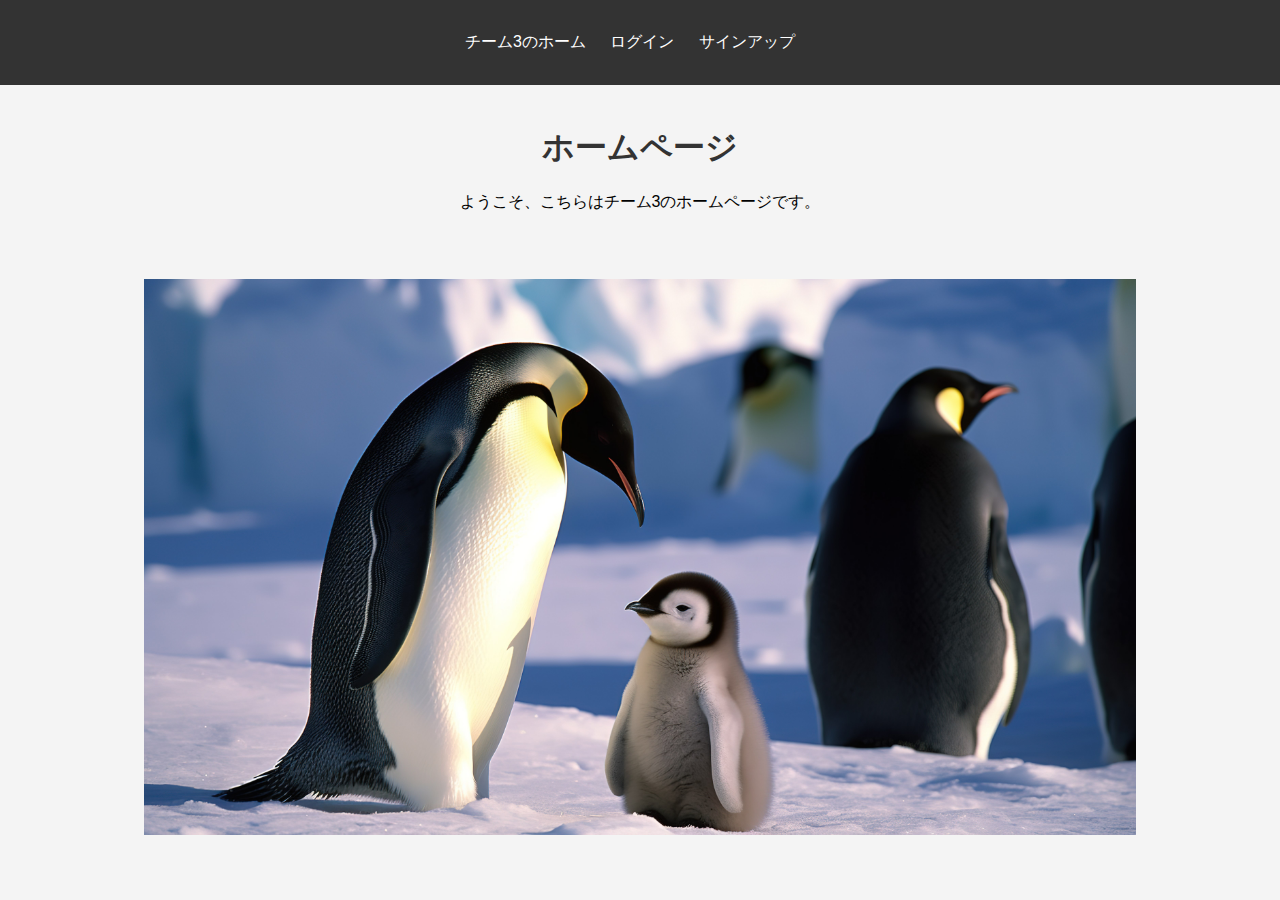
<file: index.html>
<!DOCTYPE html>
<html lang="ja">
<head>
    <meta charset="UTF-8">
    <meta name="viewport" content="width=device-width, initial-scale=1.0">
    <title>ホーム</title>
    <link rel="stylesheet" href="style.css">
</head>
<body>
    <header>
        <nav>
            <ul>
                <li><a href="index.html">チーム3のホーム</a></li>
                <li><a href="login.html">ログイン</a></li>
                <li><a href="signup.html">サインアップ</a></li>
            </ul>
        </nav>
    </header>

    <main>
        <h1>ホームページ</h1>
        <p>ようこそ、こちらはチーム3のホームページです。</p>
        <div class="image-box">
            <img src="images/penguin.jpg">
        </div>
    </main>
</body>
</html>
</file>
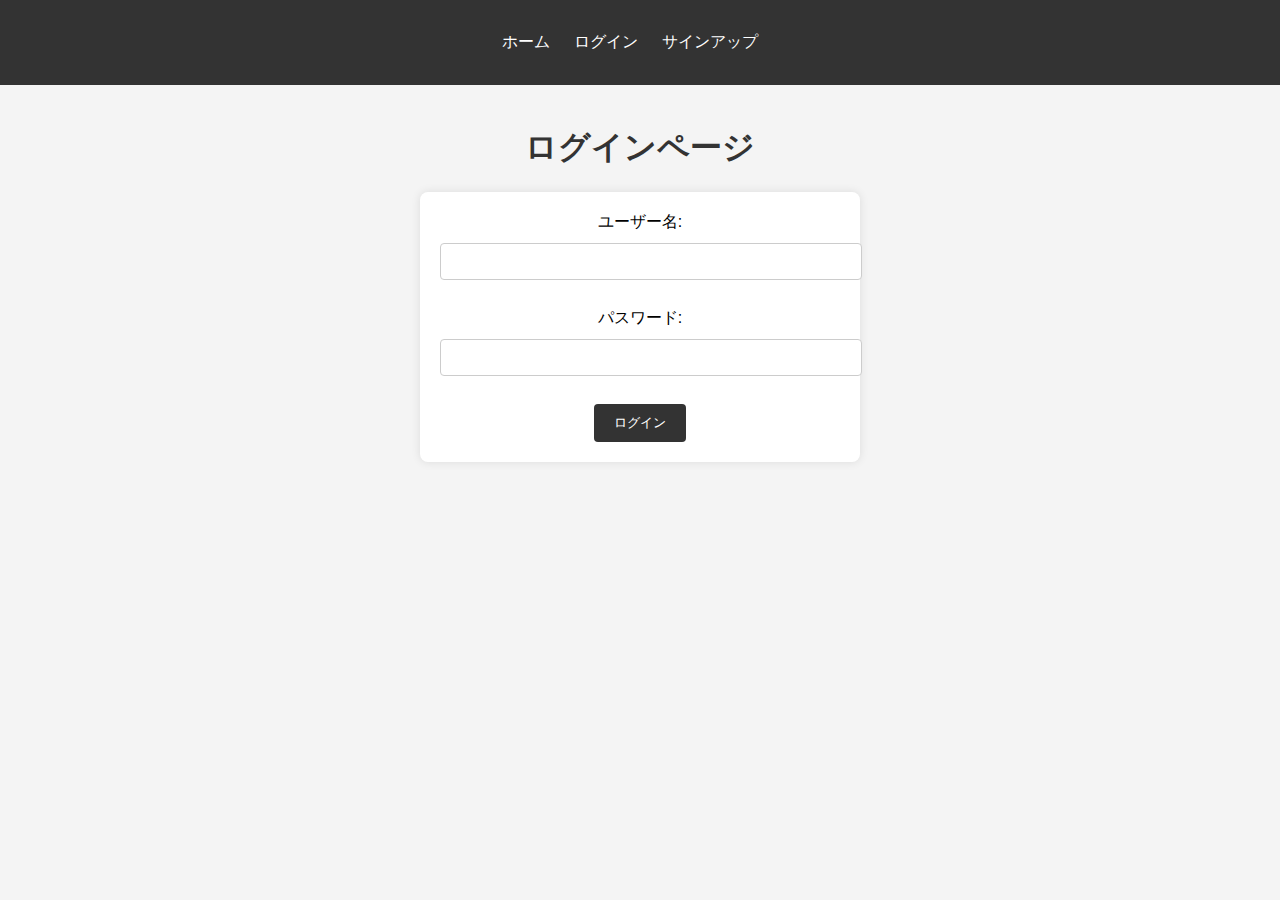
<file: login.html>
<!DOCTYPE html>
<html lang="ja">
<head>
    <meta charset="UTF-8">
    <meta name="viewport" content="width=device-width, initial-scale=1.0">
    <title>ログイン</title>
    <link rel="stylesheet" href="style.css">
</head>
<body>
    <header>
        <nav>
            <ul>
                <li><a href="index.html">ホーム</a></li>
                <li><a href="login.html">ログイン</a></li>
                <li><a href="signup.html">サインアップ</a></li>
            </ul>
        </nav>
    </header>

    <main>
        <h1>ログインページ</h1>
        <form>
            <label for="username">ユーザー名:</label>
            <input type="text" id="username" name="username" required><br><br>
            
            <label for="password">パスワード:</label>
            <input type="password" id="password" name="password" required><br><br>
            
            <button type="submit">ログイン</button>
        </form>
    </main>
</body>
</html>
</file>
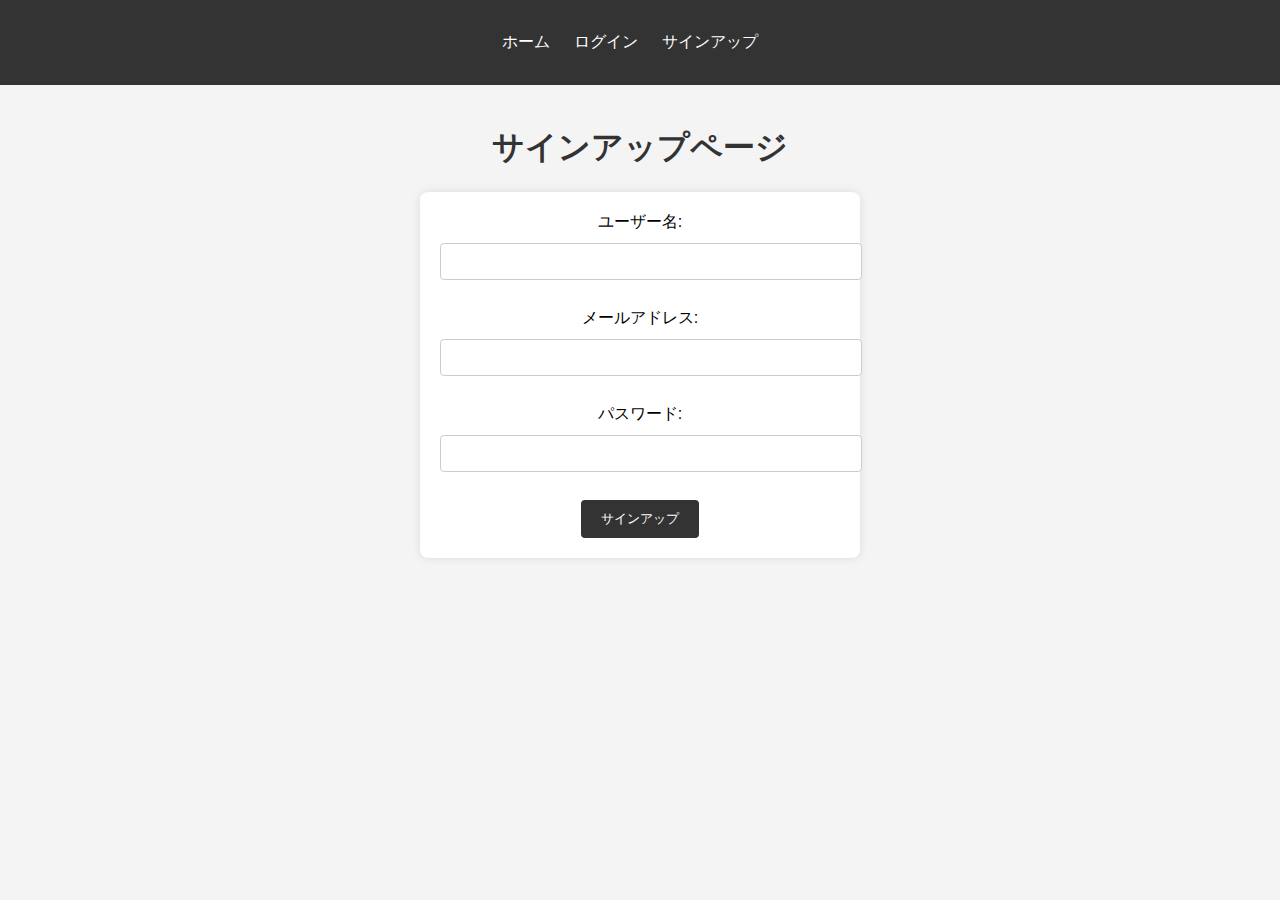
<file: signup.html>
<!DOCTYPE html>
<html lang="ja">
<head>
    <meta charset="UTF-8">
    <meta name="viewport" content="width=device-width, initial-scale=1.0">
    <title>サインアップ</title>
    <link rel="stylesheet" href="style.css">
</head>
<body>
    <header>
        <nav>
            <ul>
                <li><a href="index.html">ホーム</a></li>
                <li><a href="login.html">ログイン</a></li>
                <li><a href="signup.html">サインアップ</a></li>
            </ul>
        </nav>
    </header>

    <main>
        <h1>サインアップページ</h1>
        <form>
            <label for="username">ユーザー名:</label>
            <input type="text" id="username" name="username" required><br><br>
            
            <label for="email">メールアドレス:</label>
            <input type="email" id="email" name="email" required><br><br>
            
            <label for="password">パスワード:</label>
            <input type="password" id="password" name="password" required><br><br>
            
            <button type="submit">サインアップ</button>
        </form>
    </main>
</body>
</html>
</file>
<file: style.css>
/* ベースのスタイル */
body {
    font-family: Arial, sans-serif;
    margin: 0;
    padding: 0;
    background-color: #f4f4f4;
}

header {
    background-color: #333;
    padding: 1rem;
}

header nav ul {
    list-style: none;
    padding: 0;
    text-align: center;
}

header nav ul li {
    display: inline;
    margin-right: 20px;
}

header nav ul li a {
    color: white;
    text-decoration: none;
    font-size: 16px;
}

header nav ul li a:hover {
    text-decoration: underline;
}

main {
    padding: 20px;
    text-align: center;
}

h1 {
    color: #333;
}

form {
    max-width: 400px;
    margin: 0 auto;
    padding: 20px;
    background-color: white;
    border-radius: 8px;
    box-shadow: 0 0 10px rgba(0, 0, 0, 0.1);
}

form input {
    width: 100%;
    padding: 10px;
    margin: 10px 0;
    border: 1px solid #ccc;
    border-radius: 4px;
}

form button {
    padding: 10px 20px;
    background-color: #333;
    color: white;
    border: none;
    border-radius: 4px;
    cursor: pointer;
}

form button:hover {
    background-color: #555;
}

.image-box img {
    margin: 50px 0 0 0;
    max-width: 80%;
}
</file>
